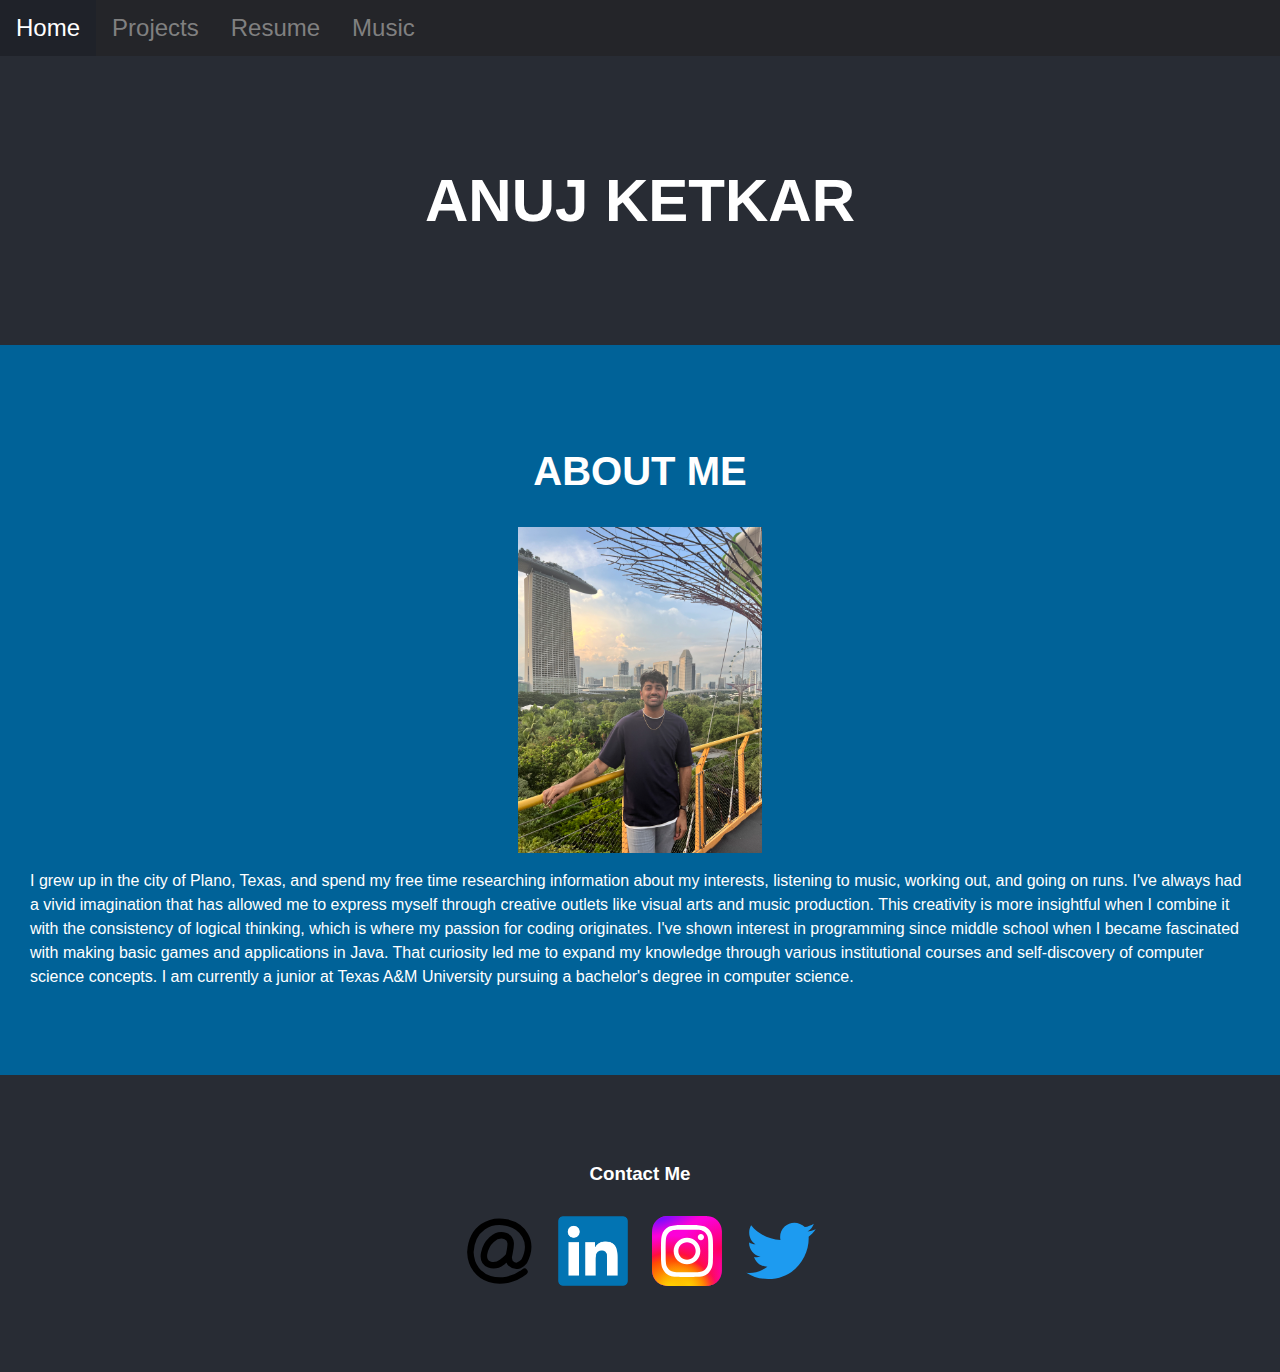
<file: index.html>
<!DOCTYPE html>
<html lang="en">

<head>
    <meta charset="UTF-8">
    <meta http-equiv="X-UA-Compatible" content="IE=edge">
    <meta name="viewport" content="width=device-width, initial-scale=1.0">
    <link rel="stylesheet" href="blue.css" id="css_style">
    <link rel="stylesheet" href="https://cdnjs.cloudflare.com/ajax/libs/font-awesome/4.7.0/css/font-awesome.min.css">
    <?xml version="1.0" encoding="UTF-8"?>
    <title>Anuj Ketkar</title>
</head>

<div class="navi" id="myNavi">
    <a href="javascript:void(0);" class="icon" onclick="menu()">
        <i class="fa fa-bars"></i>
    </a>
    <a class="active">Home</a>
    <a href="projects.html">Projects</a>
    <a href="resume.html">Resume</a>
    <a href="music.html">Music</a>
</div>

<body onload="setSlider()">
    <script src='functions.js'></script>
    <section>
        <h1> ANUJ KETKAR </h1>
    </section>

    <section class="first">
        <h2> ABOUT ME </h2>
        <img src="images/profile.jpeg" alt="potrait" style="float:right;width:244.5px;height:auto;">
        <p class="spaced">
                I grew up in the city of Plano, Texas, and spend my free time researching information about my interests, listening to music, working out, and going on runs. 
                I've always had a vivid imagination that has allowed me to express myself through creative outlets like visual arts and music production. 
                This creativity is more insightful when I combine it with the consistency of logical thinking, which is where my passion for coding originates. I've shown interest in programming since middle school
                when I became fascinated with making basic games and applications in Java. That curiosity led me to expand my knowledge through various institutional courses and self-discovery of computer science concepts.
                I am currently a junior at Texas A&M University pursuing a bachelor's degree in computer science.
    </section>

    <section>
        <h3> Contact Me </h3>
        <div class="row">
            <div class="col">
                <a href="mailto:anujketkar1118@gmail.com">
                    <img alt="Mail" src="images/@.svg" width=70" height="70">
                </a>
            </div>

            <div class="col">
                <a href="https://www.linkedin.com/in/anujketkar/">
                    <img alt="linkedin"
                        src="images/linkedin.png"
                        width=70 height=70>
                </a>
            </div>

            <div class="col">
                <a href="https://www.instagram.com/anujketkar/">
                    <img alt="Instagram" src="images/instagram.svg" width=70" height="70">
                </a>
            </div>

            <div class="col">
                <a href="https://twitter.com/anujketkar">
                    <img alt="Twitter" src="images/twitter.svg" width=70" height="70">
                </a>
            </div>

            
        </div>
    </section>

</body>

</html>
</file>
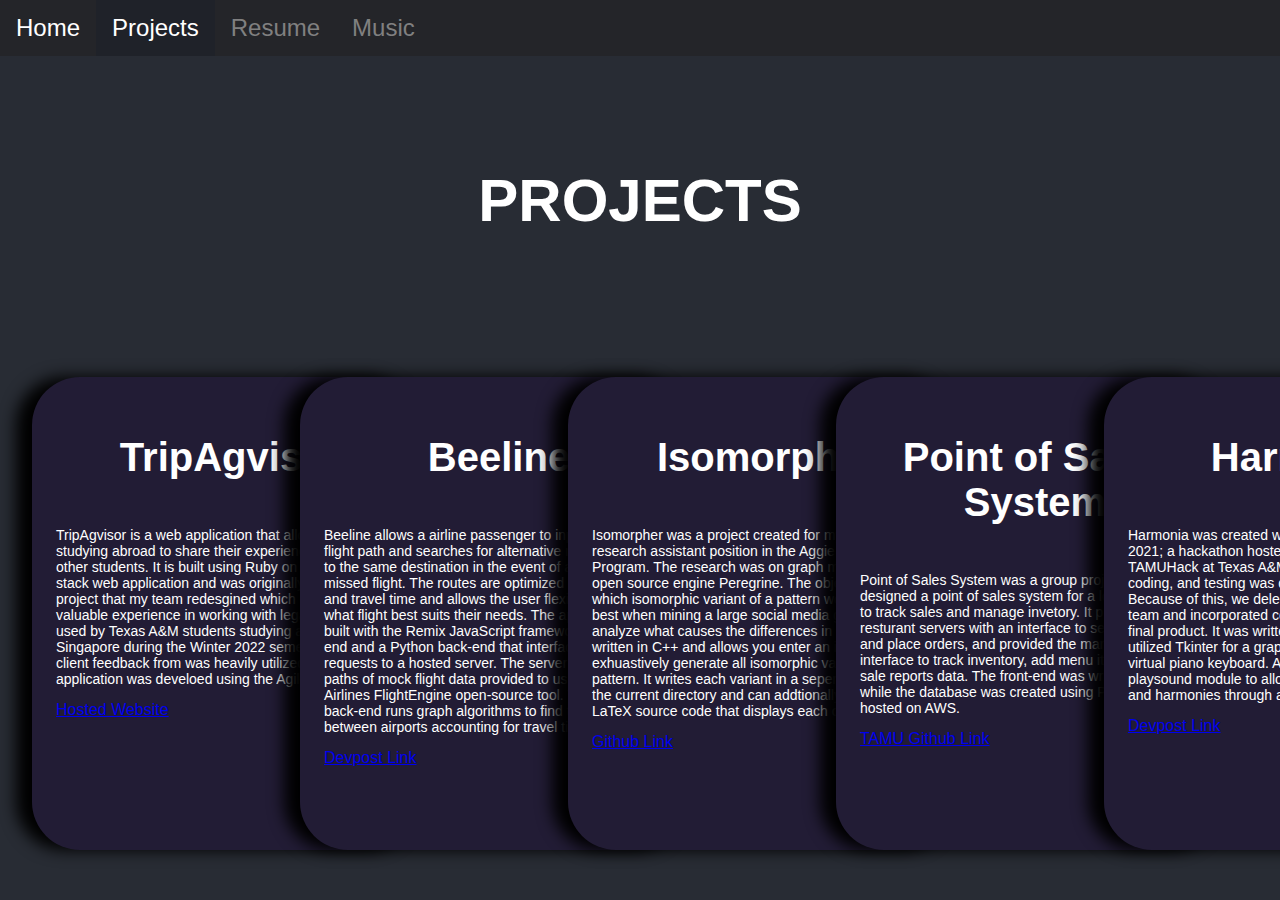
<file: projects.html>
<!DOCTYPE html>
<html lang="en">

<head>
    <meta charset="UTF-8">
    <meta http-equiv="X-UA-Compatible" content="IE=edge">
    <meta name="viewport" content="width=device-width, initial-scale=1.0">
    <link rel="stylesheet" href="blue.css" id="css_style">
    <link rel="stylesheet" href="https://cdnjs.cloudflare.com/ajax/libs/font-awesome/4.7.0/css/font-awesome.min.css">
    <title>Anuj Ketkar</title>
</head>

<div class="navi" id="myNavi">
    <a href="javascript:void(0);" class="icon" onclick="menu()">
        <i class="fa fa-bars"></i>
    </a>
    <a href="index.html">Home</a>
    <a class="active">Projects</a>
    <a href="resume.html">Resume</a>
    <a href="music.html">Music</a>
</div>

<body onload="setSlider()">
    <script src='functions.js'></script>
    <section>
        <h1> PROJECTS </h1>
        <!-- <label class="switch">
            <input type="checkbox" id="check" onclick='change()''>
            <span class="slider"></span>
            <p class="label"> <br> Site Theme </p>
        </label> -->
    </section>

    <div class=deck>
        <div class=" card">
            <h2> TripAgvisor </h2>
            <p class="small">
                TripAgvisor is a web application that allows users studying abroad to share their experiences and tips with other
                students. 
                It is built using Ruby on Rails for the full-stack web application and was originally a legacy project that my team redesgined which gave 
                me valuable experience in working with legacy code.
                It was used by Texas A&M students studying abroad in Singapore during the Winter 2022 semester and the client feedback from
                was heavily utilized as this application was develoed using the Agile methodology.
            </p>

            <a href="https://tripagvisor.herokuapp.com/"> Hosted Website</a>

            </p>
        </div>
        <div class=" card">
            <h2> Beeline </h2>
            <p class="small">
                Beeline allows a airline passenger to input their current flight path and searches for alternative routes that lead to the same destination in the event of a cancellation or missed flight. The routes are optimized to minimize cost and travel time and allows the user flexibility to pick what flight best suits their needs.
                The application was built with the Remix JavaScript framework for the front end and a Python back-end that interfaces using requests to a hosted server. The server returns shortest paths of mock flight data provided to us by the American Airlines FlightEngine open-source tool. The Python back-end runs graph algorithms to find the optimal path between airports accounting for travel time and price. 
            </p>

            <a href="https://devpost.com/software/beeline-6rdpfn"> Devpost Link</a>

            </p>
        </div>
        <div class="card">
            <h2> Isomorpher </h2>
            <p class="small"> Isomorpher was a project created for my undergraduate research assistant position in the
                Aggie Research Program. The research was on graph mining with the open
                source engine Peregrine. The objective was to find which isomorphic variant of a pattern would perform
                the best when mining a large social media graph and analyze what causes the differences in performace.
                It is written in C++ and allows you enter an input graph it will exhuastively generate all isomorphic
                variants of the pattern.
                It writes each variant in a seperate output file in the current directory and can addtionally generate
                LaTeX
                source code that displays each of the variants.
            </p>
            <a href="https://github.com/aketkar18/graphtools">Github Link</a>
        </div>
        <div class="card">
            <h2> Point of Sales System </h2>
            <p class="small">
                Point of Sales System was a group project in which we designed a point of sales system for a local buisnesses to track
                sales
                and manage invetory. It provided the resturant servers
                with an interface to select menu items and place orders, and provided the manager with an interface to
                track
                inventory, add menu items, and view sale reports data.
                The front-end was written in Java while the database was created using PostgreSQL and hosted on AWS.
            </p>
            <a href=https://github.tamu.edu/lejhn1/CSCE-315-Project-2-Team-84>TAMU Github Link</a>
        </div>

        <div class="card">
            <h2> Harmonia </h2>
            <p class="small"> Harmonia was created with team during HowdyHack 2021; a hackathon hosted by the
                organization
                TAMUHack at Texas A&M. All brainstorming, planning, coding,
                and testing was done withingin a 24 hour period. Because of this, we delegated functions among our team
                and
                incorporated code from each member into final product.
                It was written entirely in Python and utilized Tkinter for a graphical user interface to display virtual
                piano keyboard.
                Additionally it used the playsound module to allow user to learn about triads and harmonies through
                auditory
                juxtaposition.
            </p>
            <a href="https://devpost.com/software/harmonia-8asml0">Devpost Link</a>
        </div>
        <div class="card">
            <h2> Global Study Set </h2>
            <p class="small"> Global Study Set is a Java project that generates digital flashcards that automatically
                contains the same word in different languages.
                It allows user to study cards, take quizzes on them, and add their favorites to a collection to study
                later.
                It was heavily designed in object-oriented structure with advanced use of Java containers, generics, and
                bounded types.
                It utilizes a comma seperated text file containing parallel translation data to support five languages.
            </p>
            <a href="https://github.com/aketkar18/globalstudyset"">Github Link</a>
        </div>
        

    </div>
</body>

</html>
</file>
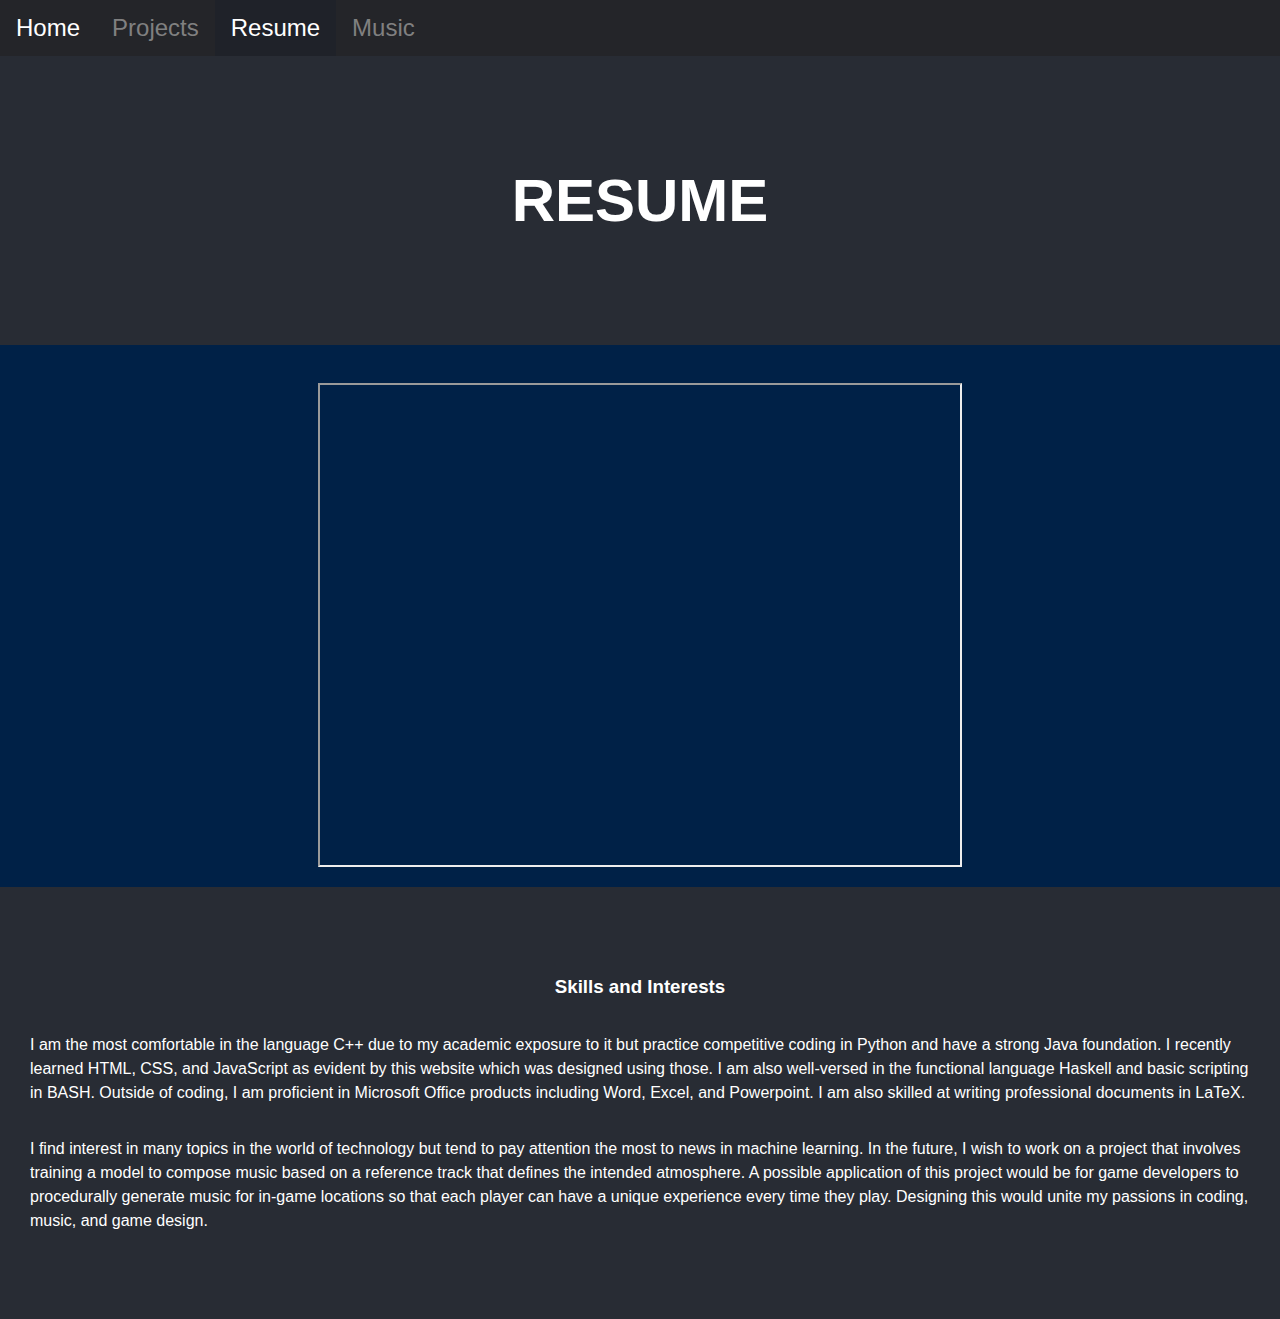
<file: resume.html>
<!DOCTYPE html>
<html lang="en">

<head>
    <meta charset="UTF-8">
    <meta http-equiv="X-UA-Compatible" content="IE=edge">
    <meta name="viewport" content="width=device-width, initial-scale=1.0">
    <link rel="stylesheet" href="blue.css" id="css_style">
    <link rel="stylesheet" href="https://cdnjs.cloudflare.com/ajax/libs/font-awesome/4.7.0/css/font-awesome.min.css">
    <title>Anuj Ketkar</title>
</head>

<div class="navi" id="myNavi">
    <a href="javascript:void(0);" class="icon" onclick="menu()">
        <i class="fa fa-bars"></i>
    </a>
    <a href="index.html"> Home</a>
    <a href="projects.html">Projects</a>
    <a class="active">Resume</a>
    <a href="music.html">Music</a>
</div>

<body onload="setSlider()">
    <script src='functions.js'></script>
    <section>
        <h1> RESUME </h1>
        <!-- <label class="switch">
            <input type="checkbox" id="check" onclick='change()''>
            <span class="slider"></span>
            <p class="label"> <br> Site Theme </p>
        </label> -->
    </section>

    <section class = "resume">
        <!-- <a href="resume.pdf" download="resume">
            <img alt="download"
                src="images/download.png"
                width=50 height=50>
        </a> -->
    </br>
    <iframe src="https://drive.google.com/file/d/19s3R_VcoMytv4JUfqgDzlnD-7fdZDzrc/preview" width="640" height="480" allow="autoplay" style="max-width:100%"></iframe>
    </section>

    <section>
        <h3> Skills and Interests </h3>
        <p class="spaced"> I am the most comfortable in the language C++ due to my academic exposure to it but practice
            competitive coding in Python and have a strong Java foundation. I recently learned HTML, CSS, and JavaScript as evident by
            this website which was designed using those.
            I am also well-versed in the functional language Haskell and basic scripting in BASH. Outside of coding,
            I am proficient in Microsoft Office products including Word, Excel, and Powerpoint. I am also skilled at writing professional documents
            in LaTeX. 
        </p>
        <p class="spaced">
            I find interest in many topics in the world of technology but tend to pay attention the most to news in machine learning. In the future, I wish to work on a project that involves training a model to compose music based on a reference track that defines the intended atmosphere. 
            A possible application of this project would be for game developers to procedurally generate music for in-game locations so that each player can have a unique experience every time they play.
            Designing this would unite my passions in coding, music, and game design. 
        </p>
</body>

</html>
</file>
<file: blue.css>
body {
    margin: 0;
    padding: 0;
    font-family: "Helvetica", "Arial", sans-serif;
    color: white;
    background: #282c34;
}

h1 {
    font-weight: 900;
    color: white;
    font-size: 60px;
    text-align: center;
}

h2 {
    font-weight: 700;
    color: white;
    font-size: 40px;
    text-align: center;
}

p.spaced {
    line-height: 1.5;
}

p.small {
    font-size: 14px;
}

p.label {
    font-size: 13px;
}

section {
    position: relative;
    display: flex;
    flex-direction: column;
    align-items: center;
    padding: 70px 30px;
}

.resume{
    padding: 20px;
    background: #002147;
}

.active {
    background-color: #191b20;
}

.navi {
    font-weight: 300;
    background-color: hwb(220 14% 84%);
    overflow: hidden;
}

.navi a {
    float: left;
    text-align: center;
    padding: 14px 16px;
    text-decoration: none;
    font-size: 24px;
    color: grey;
    display: block;
}

.navi a.active {
    background-color: #1f2229;
    color: white;
}

.navi .icon {
    display: none;
}

.navi a:hover {
    color: white;
}

@media screen and (max-width: 600px) {
    .navi a:not(:first-child) {display: none;}
    .navi a.icon {
      float: left;
      display: block;
    }
}

@media screen and (max-width: 600px) {
    .navi.responsive {position: relative;}
    .navi.responsive a.icon {
      position: absolute;
      top: 0;
    }
    .navi.responsive a {
      background-color: hwb(220 10% 88%);
      float: none;
      display: block;
      text-align: center;
    }
}

.first {
    background: #006298;
}

.second {
    background: #002147;
}

.row {
    display: flex;
}

.col {
    padding: 0.75rem;
}

.deck {
    display: flex;
    padding: 2rem;
    overflow-x: scroll;
    align-items: center;
}

.deck::-webkit-scrollbar {
    width: 10px;
    height: 10px;
}
.deck::-webkit-scrollbar-thumb {
    background: #201c29;
    border-radius: 10px;
    box-shadow: inset 2px 2px 2px hsla(0,0%,100%,.25), inset -2px -2px 2px rgba(0,0,0,.25);
}

.deck::-webkit-scrollbar-track {
    background: linear-gradient(90deg,#201c29,#201c29 1px,#17141d 0,#17141d);
}

.card {
    position: relative;
    display: flex;
    flex-direction: column;

    background: #221C35;
    border-radius: 3rem;
    height: 425px;
    width: 400px;
    min-width: 350px;
    padding: 1.5rem;

    box-shadow: -1rem 0 1rem black;
    transition: 0.7s;
}

.card:hover {
    transform: translateY(-1rem);
}

.card:hover~.card {
    transform: translateX(130px);
}

.card:not(:first-child) {
    margin-left: -130px;
}


@media (max-width: 600px) {
    .deck {
        flex-direction: column;
        padding: 2rem;
    }
    .card {
        height: 450px;
        width: 325px;
        padding: 1rem;
    }
    .card:hover {
        transform: translateY(-1.5rem);
    }
    .card:hover~.card {
        transform: translateX(0px);
    }
    .card:not(:first-child) {
        margin-left: 0;
    }
  }

.switch {
    position: absolute;

    top: 1rem;
    right: 3rem;

    display: inline-block;
    width: 4.5rem;
    height: 2.5rem;
}

.switch input {
    opacity: 0;
}

.slider {
    position: absolute;

    top: 0;
    left: 0;
    right: 0;
    bottom: 0;

    cursor: pointer;
    background-color: grey;
    transition: 0.5s;
    border-radius: 2.5rem;
}

.slider:before {
    position: absolute;

    height: 2rem;
    width: 2rem;
    left: 0.25rem;
    bottom: 0.25rem;

    content: "";
    background-color: white;
    transition: .2s;
    border-radius: 50%;
}

input:checked+.slider {
    background-color: violet;
}

input:checked+.slider:before {
    transform: translateX(2rem);
}
</file>
